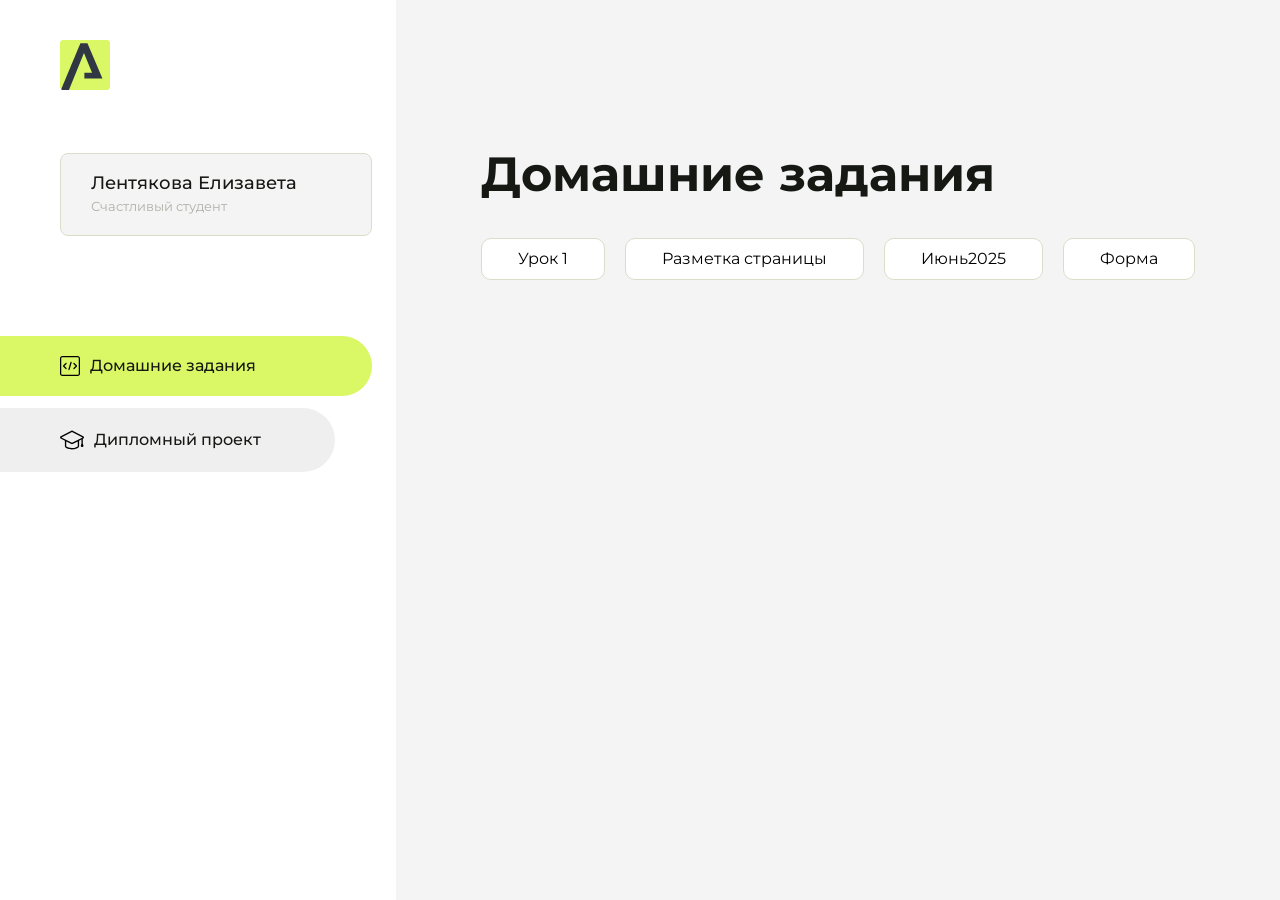
<file: index.html>
<!DOCTYPE html>
<html lang="en">
<head>
    <meta charset="UTF-8">
    <meta name="viewport" content="width=device-width, initial-scale=1.0">
    <title>Домашняя работа</title>
    <link rel="shortcut icon" href="src/logo.ico" type="image/x-icon">
    <link rel="preconnect" href="https://fonts.googleapis.com">
    <link rel="preconnect" href="https://fonts.gstatic.com" crossorigin>
    <link href="https://fonts.googleapis.com/css2?family=Montserrat:wght@400;500;700&family=Rubik:wght@500&display=swap"
          rel="stylesheet">
    <link rel="stylesheet" href="src/style.css">
</head>
<body id="body">
<div class="overlay" id="overlay"></div>
<div class="layout">
    <div class="burger" id="burger">
        <svg viewBox="0 0 24 24" fill="none" xmlns="http://www.w3.org/2000/svg">
            <g id="SVGRepo_bgCarrier" stroke-width="0"></g>
            <g id="SVGRepo_tracerCarrier" stroke-linecap="round" stroke-linejoin="round"></g>
            <g id="SVGRepo_iconCarrier">
                <path d="M4 18L20 18" stroke="#DAF765" stroke-width="2" stroke-linecap="round"></path>
                <path d="M4 12L20 12" stroke="#DAF765" stroke-width="2" stroke-linecap="round"></path>
                <path d="M4 6L20 6" stroke="#DAF765" stroke-width="2" stroke-linecap="round"></path>
            </g>
        </svg>
    </div>
    <aside class="sidebar" id="sidebar">
        <div class="sidebar__inner">
            <div class="logo">
                <svg width="50" height="50" viewBox="0 0 50 50" fill="none" xmlns="http://www.w3.org/2000/svg">
                    <g clip-path="url(#clip0_513_74730)">
                        <path d="M46.17 -0.257004H3.83C1.57281 -0.257004 -0.257 1.57281 -0.257 3.83V46.17C-0.257 48.4272 1.57281 50.257 3.83 50.257H46.17C48.4272 50.257 50.257 48.4272 50.257 46.17V3.83C50.257 1.57281 48.4272 -0.257004 46.17 -0.257004Z"
                              fill="#DAF765"/>
                        <path d="M24.375 38.4H42.461L27.441 3.1585H20.4355C20.4355 3.1585 6.7895 35.881 1.1945 49.294C2.015 50.0275 3.0945 50.257 3.6945 50.257H8.8445L23.954 13.07L32.0465 32.8285H24.375V38.4Z"
                              fill="#323843"/>
                    </g>
                    <defs>
                        <clipPath id="clip0_513_74730">
                            <rect width="50" height="50" fill="white"/>
                        </clipPath>
                    </defs>
                </svg>
            </div>
            <div class="sidebar__user">
                <div class="sidebar__name">Лентякова Елизавета</div>
                <div class="sidebar__text">Счастливый студент</div>
            </div>
            <div class="sidebar__tabs">
                <div class="sidebar__item">
                    <button class="sidebar__button active" id="tasks">
                        <svg xmlns="http://www.w3.org/2000/svg" width="20" height="20" viewBox="0 0 20 20" fill="none">
                            <g clip-path="url(#clip0_704_74543)">
                                <path d="M17.7083 20H2.29167C1.0275 20 0 18.9725 0 17.7083V2.29167C0 1.0275 1.0275 0 2.29167 0H17.7083C18.9725 0 20 1.0275 20 2.29167V17.7083C20 18.9725 18.9725 20 17.7083 20ZM2.29167 1.25C1.7175 1.25 1.25 1.7175 1.25 2.29167V17.7083C1.25 18.2825 1.7175 18.75 2.29167 18.75H17.7083C18.2825 18.75 18.75 18.2825 18.75 17.7083V2.29167C18.75 1.7175 18.2825 1.25 17.7083 1.25H2.29167Z"
                                      fill="black"/>
                                <path d="M6.04167 13.125C5.88167 13.125 5.72167 13.0642 5.6 12.9417L3.1 10.4417C2.85583 10.1975 2.85583 9.80167 3.1 9.5575L5.6 7.0575C5.84417 6.81333 6.24 6.81333 6.48417 7.0575C6.72833 7.30167 6.72833 7.6975 6.48417 7.94167L4.42583 10L6.48417 12.0583C6.72833 12.3025 6.72833 12.6983 6.48417 12.9425C6.36167 13.0642 6.20167 13.125 6.04167 13.125Z"
                                      fill="black"/>
                                <path d="M8.95833 14.1667C8.9 14.1667 8.84 14.1583 8.78167 14.1417C8.45083 14.0442 8.26083 13.6967 8.35833 13.3658L10.4417 6.28251C10.5392 5.95084 10.8892 5.76417 11.2175 5.85917C11.5483 5.95667 11.7383 6.30417 11.6408 6.63501L9.5575 13.7183C9.47833 13.9908 9.22833 14.1667 8.95833 14.1667Z"
                                      fill="black"/>
                                <path d="M13.9583 13.125C13.7983 13.125 13.6383 13.0642 13.5167 12.9417C13.2725 12.6975 13.2725 12.3017 13.5167 12.0575L15.575 9.99916L13.5167 7.94083C13.2725 7.69666 13.2725 7.30083 13.5167 7.05666C13.7608 6.81249 14.1567 6.81249 14.4008 7.05666L16.9008 9.55666C17.145 9.80083 17.145 10.1967 16.9008 10.4408L14.4008 12.9408C14.2783 13.0642 14.1183 13.125 13.9583 13.125Z"
                                      fill="black"/>
                            </g>
                            <defs>
                                <clipPath id="clip0_704_74543">
                                    <rect width="20" height="20" fill="white"/>
                                </clipPath>
                            </defs>
                        </svg>
                        <span>Домашние задания</span></button>
                </div>
                <div class="sidebar__item">
                    <button class="sidebar__button" id="diplom">
                        <svg xmlns="http://www.w3.org/2000/svg" width="24" height="24" viewBox="0 0 24 24" fill="none">
                            <g clip-path="url(#clip0_704_74553)">
                                <path d="M23.2628 10.5971C23.7176 10.365 24 9.90375 24 9.39337C24 8.883 23.7176 8.42175 23.2628 8.18962L12.6135 2.75362C12.2291 2.55824 11.7705 2.55787 11.3854 2.75399L0.736875 8.19C0.282375 8.42175 0 8.883 0 9.39337C0 9.90375 0.282375 10.365 0.736875 10.5971L4.89038 12.7177V18.2074C4.89038 19.8154 8.412 21.393 12 21.393C15.5884 21.393 19.1096 19.815 19.1096 18.2074V12.7174L21.4609 11.517V15.8017L20.901 17.2305C20.7409 17.6389 20.7934 18.0994 21.0405 18.4616C21.2876 18.8246 21.6979 19.041 22.1366 19.041C22.5754 19.041 22.9852 18.8246 23.2324 18.462C23.4795 18.099 23.532 17.6385 23.3719 17.2301L22.8124 15.8021V10.827L23.2628 10.5971ZM17.7623 18.1721C17.6198 18.6375 15.3491 20.0419 12 20.0419C8.65088 20.0419 6.38025 18.6375 6.2415 18.2074V12.3037L6.23887 12.3019C6.23812 12.057 6.1065 11.8207 5.87325 11.7019L1.3515 9.39337L12 3.95737L22.6489 9.39337L12 14.8294L5.87325 11.7019C5.54063 11.5331 4.6695 11.6674 4.5 12C4.33012 12.3322 4.55813 12.5479 4.89038 12.7177L11.3857 16.0331C11.5781 16.1314 11.7889 16.1805 12 16.1805C12.2107 16.1805 12.4222 16.1314 12.6146 16.0331L17.7593 13.407L17.7623 18.1721Z"
                                      fill="black"/>
                            </g>
                            <defs>
                                <clipPath id="clip0_704_74553">
                                    <rect width="24" height="24" fill="white"/>
                                </clipPath>
                            </defs>
                        </svg>
                        <span>Дипломный проект</span></button>
                </div>
            </div>
        </div>

    </aside>
    <div class="content">
        <div class="container">
            <div class="content__block" id="tasksBlock">
                <div class="content__title">Домашние задания</div>
                <ul class="content__list">
                    <li class="content__list-item">
                        <a href="ar/index.html">Урок 1</a>
                    </li>
                    <li class="content__list-item">
                        <a href="hom2/index.html">Разметка страницы</a>
                    </li>
                    <li class="content__list-item">
                        <a href="table/index.html">Июнь2025</a>
                    </li>
 <li class="content__list-item">
                        <a href="form/index.html">Форма</a>
                    </li>                
                </ul>
            </div>
            <div class="content__block hidden" id="diplomBlock">
                <div class="content__title">Дипломный проект</div>
                <div class="content__list-diplom">
                    <a href="ПАПКА-С-НОМЕРОМ-УРОКА">Ссылка на ДЗ</a>
                </div>
                <div class="content__decor">
                    <div class="content__decor-text">Давай проверим, чему ты научился!</div>
                    <div class="content__decor-img">
                        <img src="src/decor.png" alt="decor">
                    </div>
                </div>
            </div>
        </div>
    </div>
</div>
<script src="src/index.js"></script>
</body>
</html>
</file>
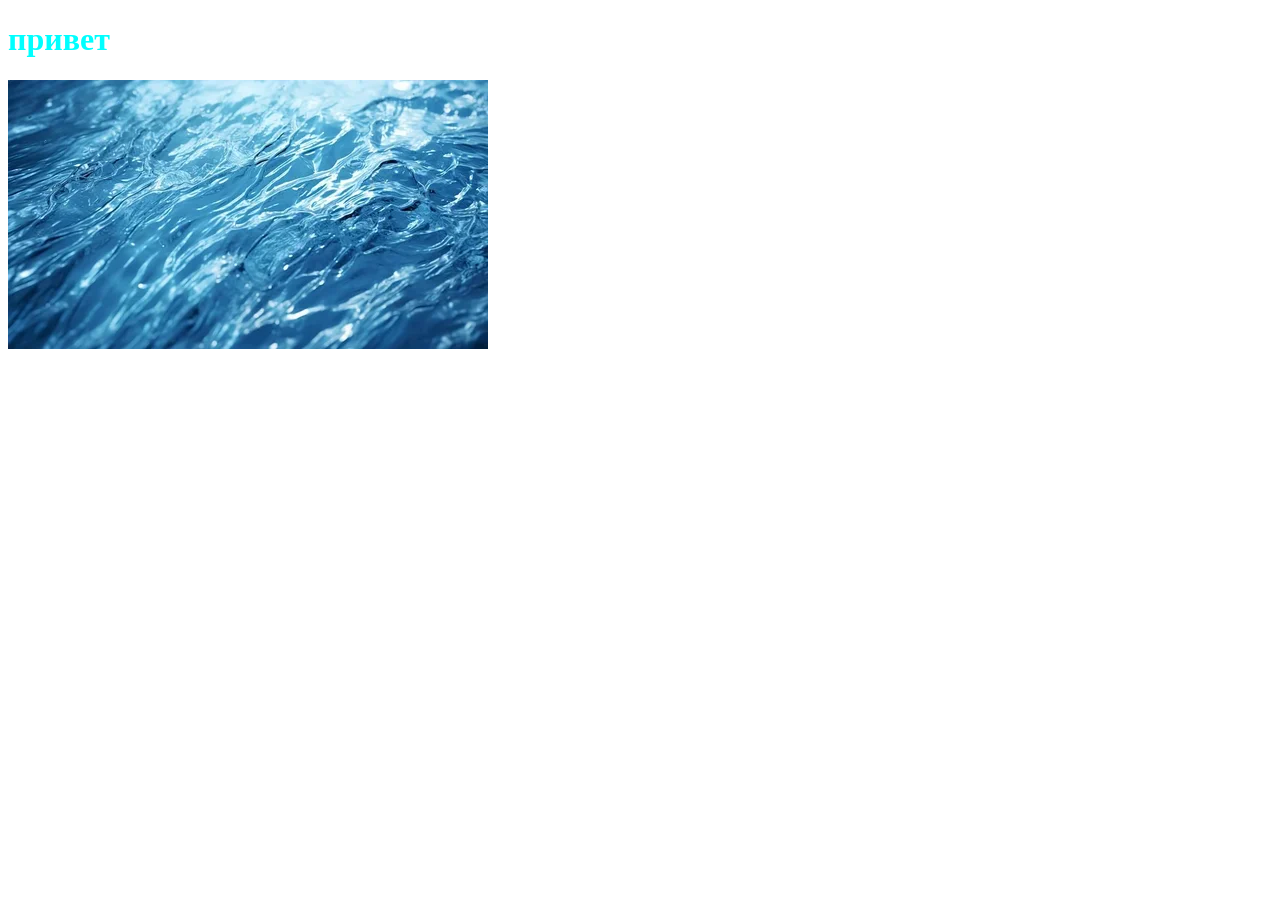
<file: ar/index.html>
<!doctype html>
<html lang="en">
  <head>
    <meta charset="UTF-8" />
    <meta name="viewport" content="width=device-width, initial-scale=1.0" />
    <title>0.0</title>
    <link rel="stylesheet" href="style.css" />
    <script src="script.js"></script>
  </head>
  <body>
    <h1>привет</h1>

    <img src="i.webp" alt="" />
  </body>
</html>
</file>
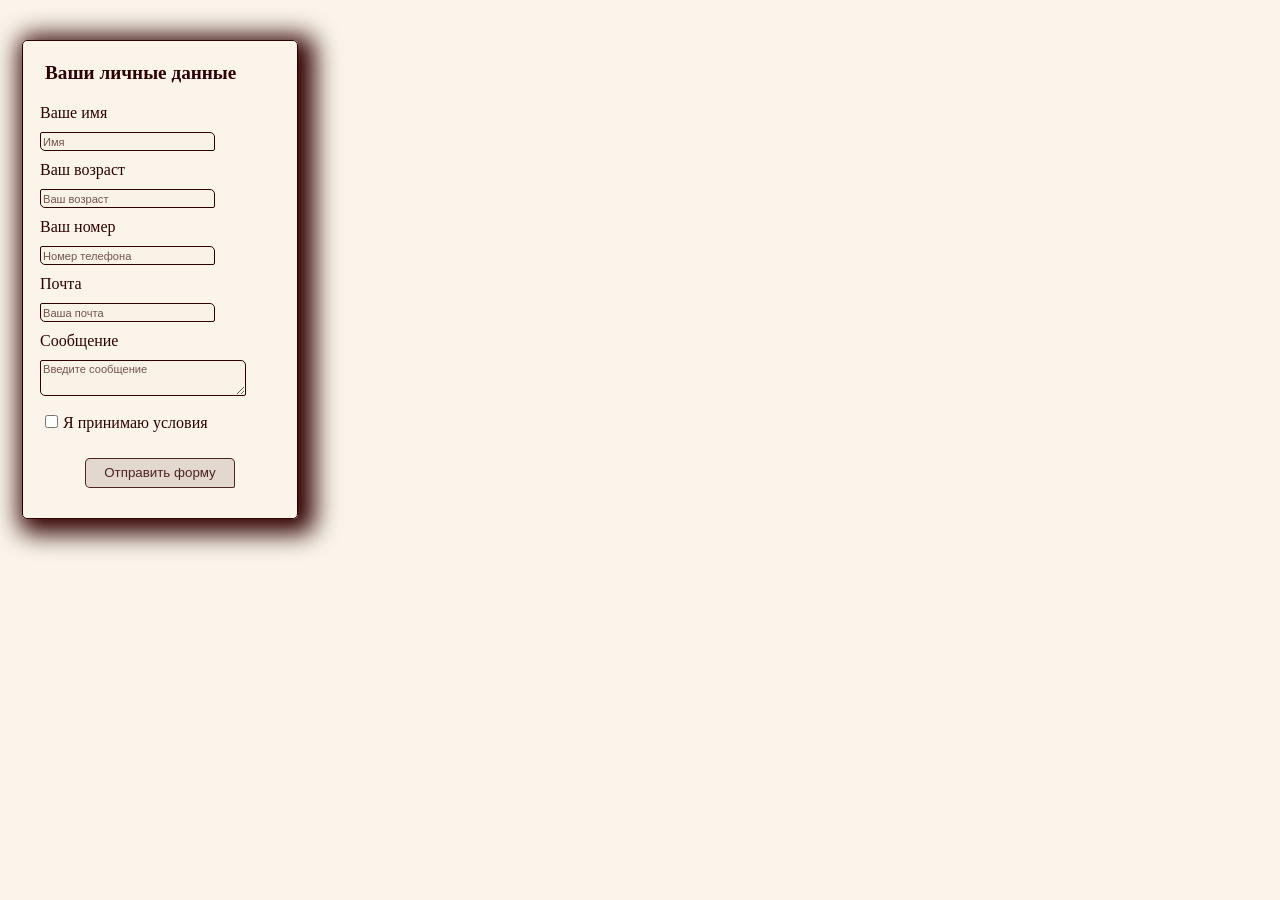
<file: form/index.html>
<!doctype html>
<html lang="en">
  <head>
    <meta charset="UTF-8" />
    <meta name="viewport" content="width=device-width, initial-scale=1.0" />
    <title>Document</title>
    <link rel="stylesheet" href="style.css" />
  </head>
  <body>
    <form>
      <fieldset class="form">
        <div>Ваши личные данные</div>

        <label for="name" class="box-input">Ваше имя</label>
        <input type="text" id="name" placeholder="Имя" required />

        <label for="age" class="box-input">Ваш возраст</label>
        <input type="number" id="age" placeholder="Ваш возраст" required />

        <label for="tel">Ваш номер</label>
        <input type="tel" id="tel" placeholder="Номер телефона" required />

        <label for="email">Почта</label>
        <input
          type="email"
          id="email"
          inputmode="email"
          placeholder="Ваша почта"
          required
        />

        <label for="message">Сообщение</label>
        <textarea
          id="message"
          placeholder="Введите сообщение"
          required
        ></textarea>

        <label>
          <input type="checkbox" name="" id="" required />Я принимаю условия
        </label>
        <button>Отправить форму</button>
      </fieldset>
    </form>
  </body>
</html>
</file>
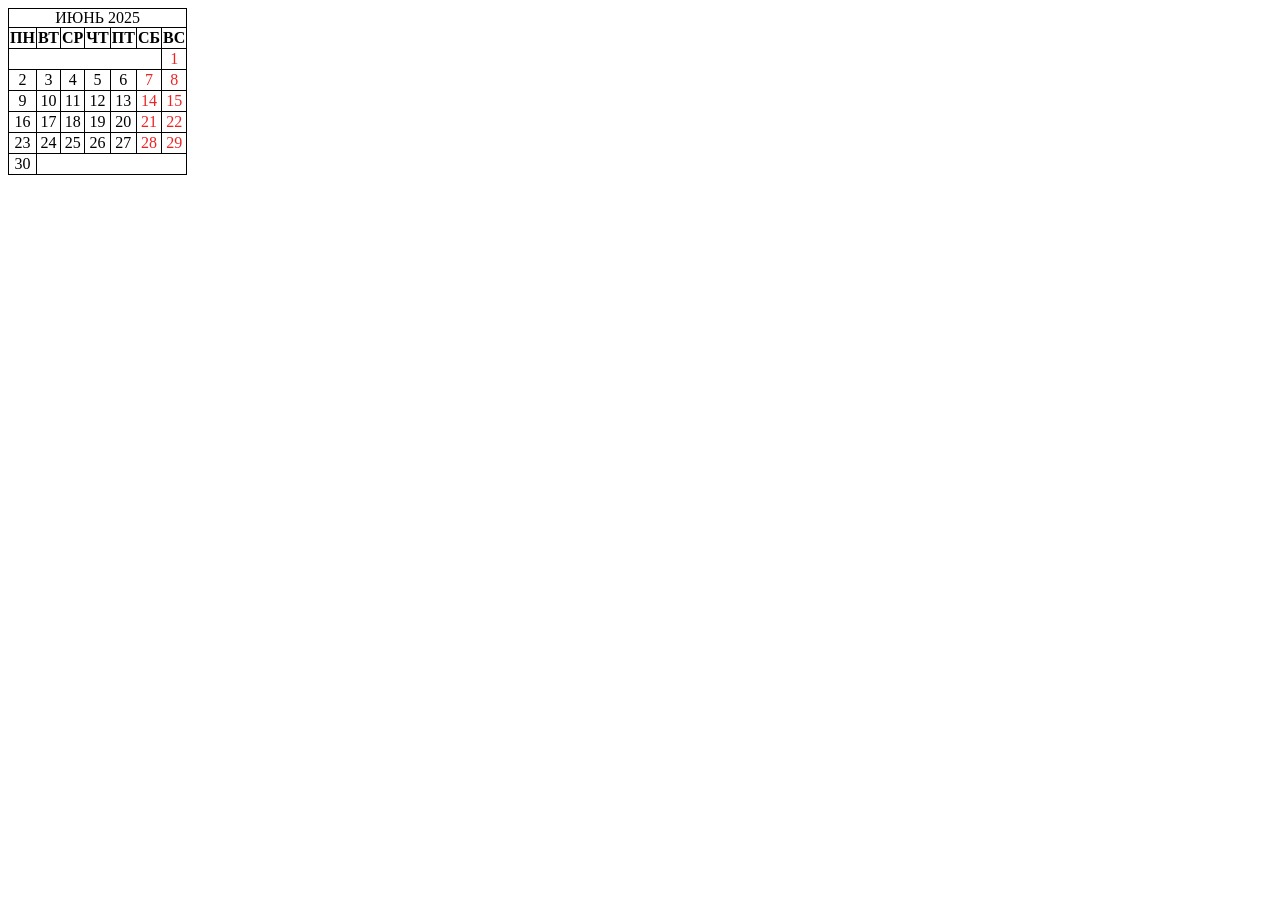
<file: table/index.html>
<!doctype html>
<html lang="en">
  <head>
    <meta charset="UTF-8" />
    <meta name="viewport" content="width=device-width, initial-scale=1.0" />
    <link rel="stylesheet" href="style.css" />
    <title>Document</title>
  </head>
  <body>
    <table>
      <thead>
        <caption>
          ИЮНЬ 2025
        </caption>
        <tr>
          <th>ПН</th>
          <th>ВТ</th>
          <th>СР</th>
          <th>ЧТ</th>
          <th>ПТ</th>
          <th class="Weekend">СБ</th>
          <th class="Weekend">ВС</th>
        </tr>
      </thead>
      <tbody>
        <tr>
          <td colspan="6"></td>
          <td class="weekend">1</td>
        </tr>
        <tr>
          <td>2</td>
          <td>3</td>
          <td>4</td>
          <td>5</td>
          <td>6</td>
          <td class="weekend">7</td>
          <td class="weekend">8</td>
        </tr>
        <tr>
          <td>9</td>
          <td>10</td>
          <td>11</td>
          <td>12</td>
          <td>13</td>
          <td class="weekend">14</td>
          <td class="weekend">15</td>
        </tr>
        <tr>
          <td>16</td>
          <td>17</td>
          <td>18</td>
          <td>19</td>
          <td>20</td>
          <td class="weekend">21</td>
          <td class="weekend">22</td>
        </tr>
        <tr>
          <td>23</td>
          <td>24</td>
          <td>25</td>
          <td>26</td>
          <td>27</td>
          <td class="weekend">28</td>
          <td class="weekend">29</td>
        </tr>
        <tr>
          <td>30</td>
          <td colspan="6"></td>
        </tr>
      </tbody>
    </table>
  </body>
</html>
</file>
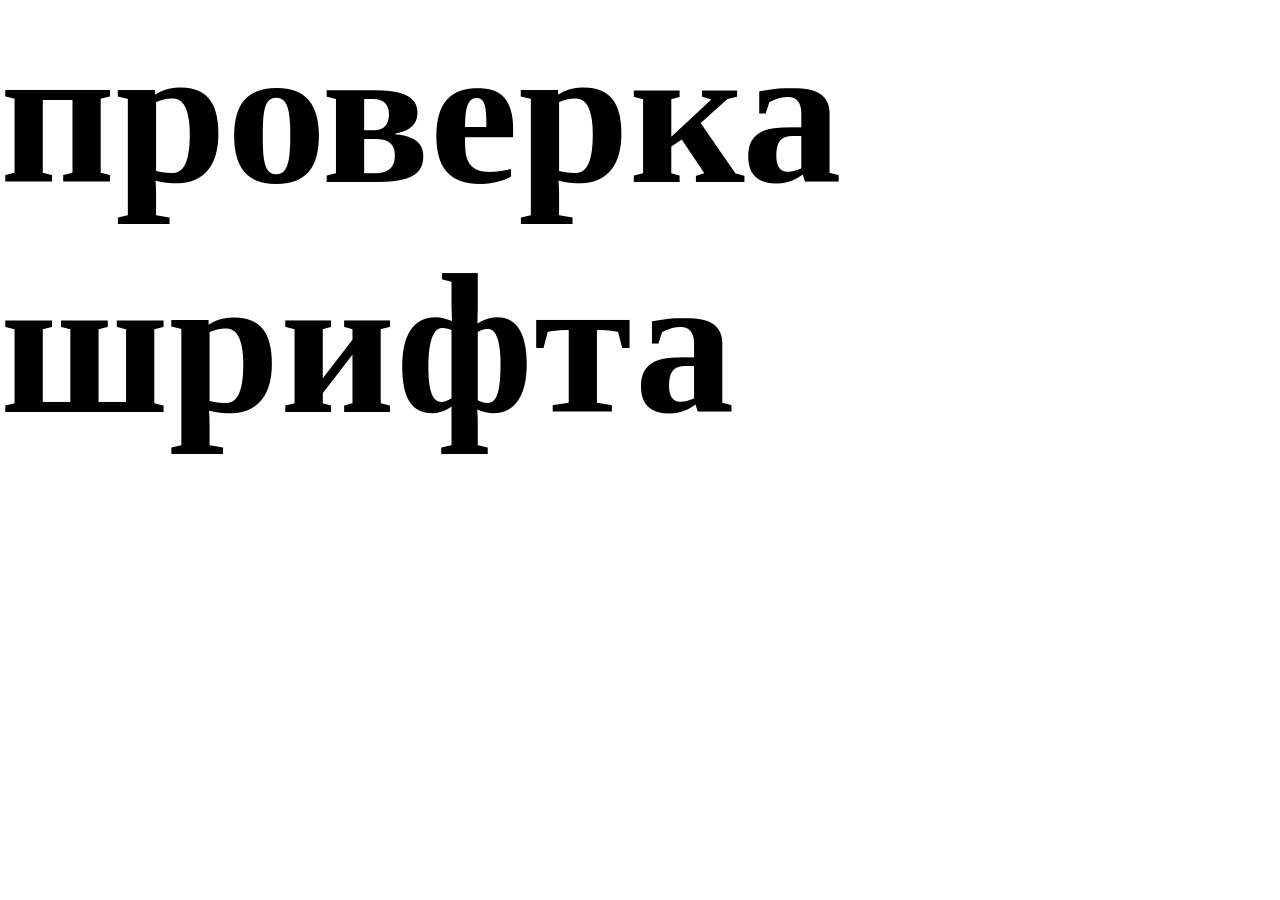
<file: fit/article.html>
<!doctype html>
<html lang="ru">
  <head>
    <meta charset="UTF-8" />
    <meta name="viewport" content="width=device-width, initial-scale=1.0" />
    <link rel="stylesheet" href="css/normalize.css" />
    <link rel="stylesheet" href="css/fonts.css" />
    <link rel="stylesheet" href="css/style.css" />

    <title>Fit-studio-Новый филиал!</title>
  </head>
  <body>
    <div class="font">проверка шрифта</div>
  </body>
</html>
</file>
<file: src/style.css>
*{padding: 0;margin: 0;border: 0;}
*,*:before,*:after{-webkit-box-sizing: border-box;box-sizing: border-box;}
:focus,:active{outline: none;}
a:focus,a:active{outline: none;}
nav,footer,header,aside{display: block;}
html,body{
    height:100%;width:100%;
    font-size:100%;line-height:1;-ms-text-size-adjust:100%;-moz-text-size-adjust:100%;-webkit-text-size-adjust:100%;}
input,button,textarea{font-family:inherit;}
input::-ms-clear{display: none;}
button{cursor: pointer;}
button::-moz-focus-inner{padding:0;border:0;}
a,a:visited{text-decoration: none;}
a:hover{text-decoration: none;}
ul li{list-style: none;}
img{vertical-align: top;}
h1,h2,h3,h4,h5,h6{font-size:inherit;font-weight: inherit;}
a{color:inherit;}



body {
    font-family: "Montserrat",SansSerif;
    color: black;
}

body.overflow {
    overflow: hidden;
}



.layout {
    display: -webkit-box;
    display: -ms-flexbox;
    display: flex;
    min-height: 100vh;
}

.sidebar {
    padding: 40px 24px 40px 0;
    -ms-flex-negative: 0;
    flex-shrink: 0;
    background-color: white;
}



.content {
    -webkit-box-flex: 1;
    -ms-flex-positive: 1;
    flex-grow: 1;
    background-color: #F4F4F4;
}

.container {
    display: -webkit-box;
    display: -ms-flexbox;
    display: flex;
    -webkit-box-orient: vertical;
    -webkit-box-direction: normal;
    -ms-flex-direction: column;
    flex-direction: column;
    -webkit-box-pack: center;
    -ms-flex-pack: center;
    justify-content: center;
    -webkit-box-align: center;
    -ms-flex-align: center;
    align-items: center;
    padding: 150px 60px 80px 60px;
}


.logo {
    margin-left: 60px;
    margin-bottom: 60px;
}

.sidebar__user {
    background-color: #F4F4F4;
    padding: 20px 30px;
    margin-left: 60px;
    margin-bottom: 100px;
    border-radius: 8px;
    border: 1px solid #DADEC9;
}

.sidebar__name {
    color:#161814;
    font-size: 18px;
    font-weight: 500;
    margin-bottom: 6px;
}

.sidebar__text {
    color: #AFB1A7;
    font-size: 13px;
    font-weight: 400;
    line-height: 130%; /* 16.9px */
}

.sidebar__item {
    width: 372px;
}

.sidebar__button {
    display: -webkit-box;
    display: -ms-flexbox;
    display: flex;
    -webkit-box-align: center;
    -ms-flex-align: center;
    align-items: center;
    gap: 10px;
    padding: 20px 60px;
    margin-bottom: 12px;
    border-radius: 0px 100px 100px 0px;
    -webkit-transition: all .5s;
    -o-transition: all .5s;
    transition: all .5s;
    cursor: pointer;
    width: 90%;
    color:#161814;
    font-size: 16px;
    font-weight: 500;
}

.sidebar__button.active , .sidebar__button:hover {
    width: 100%;
    background-color: #DAF765;
}


.content__title {
    color: #161814;
    font-size: 48px;
    font-weight: 700;
    margin-bottom: 40px;
}

.content__list {
    display: -webkit-box;
    display: -ms-flexbox;
    display: flex;
    -webkit-box-align: center;
    -ms-flex-align: center;
    align-items: center;
    -ms-flex-wrap: wrap;
    flex-wrap: wrap;
    gap: 20px;
}



.content__list-item  {
    cursor: pointer;
    padding: 12px 18px;
    background-color: #fff;
    border-radius: 10px;
    border: 1px solid #DADEC9;
    -webkit-transition: all .3s;
    -o-transition: all .3s;
    transition: all .3s;
}

.content__list-item:hover,.content__list-diplom:hover {
    background-color: #AFB1A7;
}

li a {
    padding: 12px 18px;

}


.content__list-diplom {
    -webkit-transition: all .3s;
    -o-transition: all .3s;
    transition: all .3s;
    display: inline-block;
    padding: 12px 18px;
    background-color: #fff;
    border-radius: 10px;
    border: 1px solid #DADEC9;
}

.content__decor {
    display: -webkit-box;
    display: -ms-flexbox;
    display: flex;
    -webkit-box-align: center;
    -ms-flex-align: center;
    align-items: center;
}

.content__decor-text {
    color:#BEDD44;
    font-size: 36px;
    font-weight: 700;
    line-height: 110%; /* 39.6px */
}

.content__block {
    max-width: 1200px;
}

.content__block.hidden {
    display: none;
}

.content__decor-img img{
    width: 100%;
}

.burger {
    display: none;
    padding: 5px;
    position: fixed;
    top: 3%;
    right: 7%;
    width: 40px;
    height: 40px;
    background-color: #161814;
    border-radius: 50%;
    z-index: 10;
    border: 1px solid #DAF765;
}

@media (max-width: 768px) {
    .burger {
        display: block;
    }

    .sidebar {
        -webkit-transition: all .3s;
        -o-transition: all .3s;
        transition: all .3s;
        -webkit-transform: translateX(-100%);
        -ms-transform: translateX(-100%);
        transform: translateX(-100%);
        position: fixed;
        top: 0;
        left: 0;
        bottom: 0;
        z-index: 5;
    }

    .sidebar.show {
        -webkit-transform: translateX(0%);
        -ms-transform: translateX(0%);
        transform: translateX(0%);
    }

    .overlay {
        opacity: 0;
        pointer-events: none;
        -webkit-transition: all .3s;
        -o-transition: all .3s;
        transition: all .3s;
        position: absolute;
        top: 0;
        right: 0;
        left: 0;
        bottom: 0;
        z-index: 3;
        background-color: #000000e0;
    }

    .overlay.show {
        opacity: 1;
        pointer-events: all;
    }

    .container {
        padding: 40px 20px;
        min-height: 100%;
    }

    .content__decor {
        margin-top: 20px;
        -webkit-box-orient: vertical;
        -webkit-box-direction: normal;
        -ms-flex-direction: column;
        flex-direction: column;
    }
}

@media (max-width: 400px) {
    .sidebar__user {
        margin-left: 0;
    }
}
</file>
<file: ar/style.css>
h1{
  color: aqua;
}
</file>
<file: form/style.css>
body {
  margin: 0;
  padding: 40px 20px;
  background-color: #faf3e8e0;
}

.form {
  
  width: 250px;
  border-radius: 30px;
  color: rgb(48, 0, 0);
  border: 1px solid;
  border-radius: 5px;
  box-shadow: 7px 5px 25px 10px rgb(48, 0, 0);
}

div {
  display: flex;
  justify-self: center;
  margin: 15px 10px 20px 10px;
  font-weight: bold;
  font-size: larger;
  color: rgb(48, 0, 0);
}

textarea {
  resize: vertical;
  width: 200px;
  max-height: 100px;
}

label {
  display: block;
  margin: 5px;
  color: rgb(48, 0, 0);
}

input,
textarea {
  margin: 5px;
  border-radius: 5px;
  border-end-end-radius: 2px;
  border-start-start-radius: 2px;
  border: 1px solid;
  color: rgb(48, 0, 0);
  background-color: #faf3e8e0;
  font-family: sans-serif;
}

::placeholder {
  color: rgba(48, 0, 0, 0.66);
  font-size: smaller;
}

button {
  
  width: 150px;
  height: 30px;
  margin: 20px 50px 20px 50px;
  border-radius: 5px;
  border-end-end-radius: 2px;
  border: 1px solid;

  cursor: pointer;
  transition: background-color 0.3s ease;
  background-color: rgba(49, 0, 0, 0.114);
  color: rgba(49, 0, 0, 0.84);
}

button:hover {
  color: #faf3e8e0;
  background-color: rgba(49, 0, 0, 0.84);
}
</file>
<file: table/style.css>
table,
th,
td {
  border: 1px solid black;
  border-collapse: collapse;
}

th,
td {
  text-align: center;
}

caption {
  border: 1px solid black;
  margin-bottom: -1px;
}
.weekend {
  color: rgb(238, 36, 36);
}
</file>
<file: fit/css/fonts.css>
@font-face {
  font-family: "Oswald";
  src: url("../fonts/Oswald-VariableFont_wght.woff2") format("woff2");
  font-weight: 200 700;
  font-style: normal;
  font-display: swap;
}
@font-face {
  font-family: "Ubuntu";
  src: url("../fonts/Ubuntu-Light.woff2") format("woff2");
  font-weight: 300;
  font-style: normal;
}

@font-face {
  font-family: "Ubuntu";
  src: url("../fonts/Ubuntu-Regular.woff2") format("woff2");
  font-weight: 400;
  font-style: normal;
}

@font-face {
  font-family: "Ubuntu";
  src: url("../fonts/Ubuntu-Medium.woff2") format("woff2");
  font-weight: 500;
  font-style: normal;
}
</file>
<file: fit/css/style.css>
.font {
 

  font-family: "Ubuntu";

  font-weight: 700;
  font-size: 200px;
}
</file>
